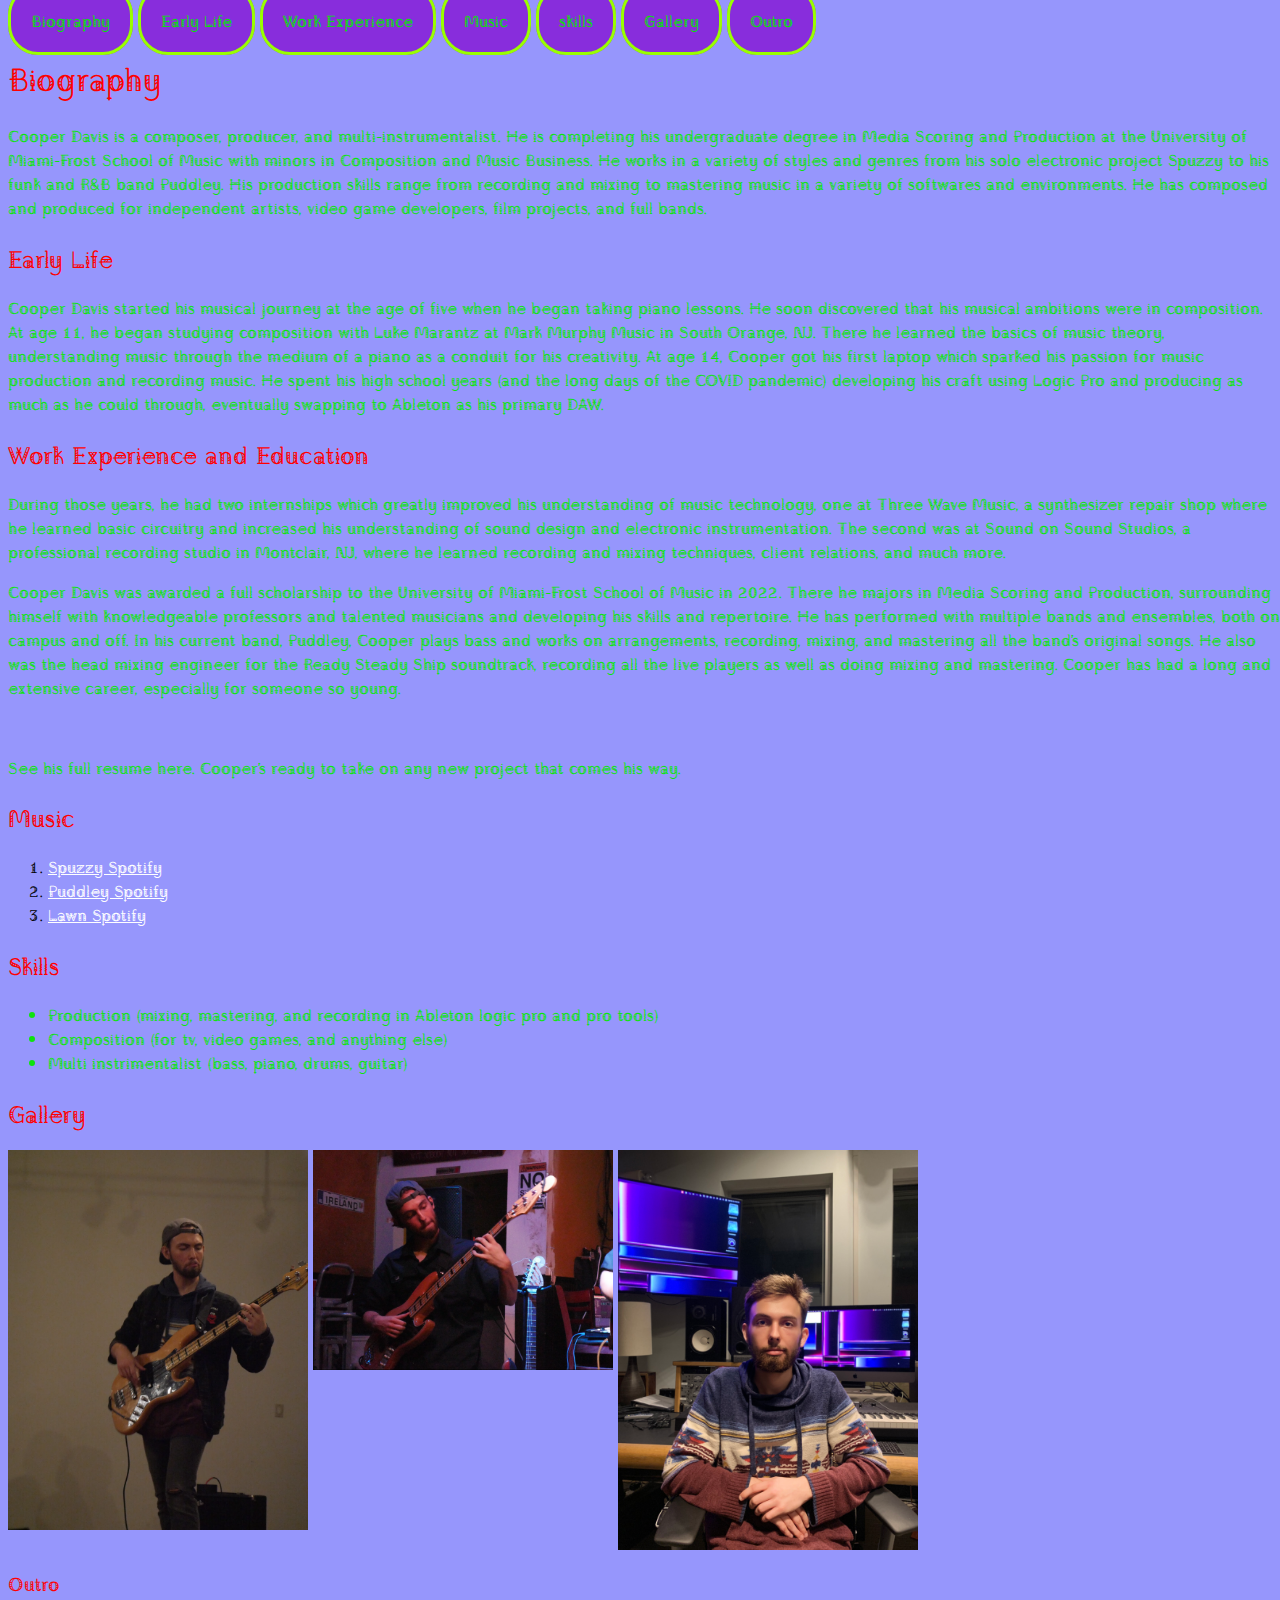
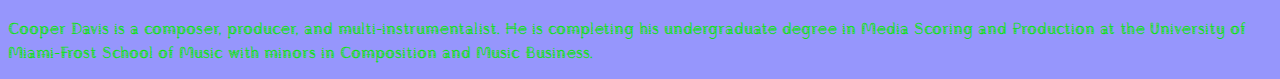
<file: index.html>
<!DOCTYPE html>
<html lang="en">
<head>
    <meta charset="UTF-8">
    <meta name="viewport" content="width=device-width, initial-scale=1.0">
    <meta name="author" content="Cooper Davis">
    <meta name="description" content="A Portfolio for the Composer and Producer Cooper Davis and all the projects he has worked on.">
    <meta name="Keywords" content="Musician, Producer, Composer, Bass player, Songwriter, Orchestrator, Video Game, Movies, TV Shows">
    <title>All About Cooper Davis </title>
    <link rel="stylesheet" href="index.css">
    <link href="https://fonts.googleapis.com/css2?family=Agu+Display:wght@400;700&display=swap" rel="stylesheet">
</head>
<body>
        <section>
            <a class="links" href="#bio">Biography</a>
            <a class="links" href="#early">Early Life</a>
            <a class="links" href="#work">Work Experience</a>
            <a class="links" href="#music">Music</a>
            <a class="links" href="#skills">skills</a>
            <a class="links" href="#gallery">Gallery</a>
            <a class="links" href="#outro">Outro</a>
        </section>
   <!-- this is the header section -->

        <section id="bio">
        <h1>Biography</h1>
            <p> Cooper Davis is a <strong>composer, producer, and multi-instrumentalist</strong>. He is completing his undergraduate degree in Media Scoring and Production at the University of Miami-Frost School of Music with minors in Composition and Music Business. He works in a variety of styles and genres from his solo electronic project Spuzzy to his funk and R&B band Puddley. His production skills range from recording and mixing to mastering music in a variety of softwares and environments. He has composed and produced for independent artists, video game developers, film projects, and full bands. </p>
        </section>
    <!-- this is the second section -->
        <section id="early">
            <h2>Early Life</h2>
            <p>Cooper Davis started his musical journey at the age of five when he began taking piano lessons. He soon discovered that his musical ambitions were in composition. At age 11, he began studying composition with Luke Marantz at Mark Murphy Music in South Orange, NJ. There he learned the basics of music theory, understanding music through the medium of a piano as a conduit for his creativity. At age 14, Cooper got his first laptop which sparked his passion for music production and recording music. He spent his high school years (and the long days of the COVID pandemic) developing his craft using Logic Pro and producing as much as he could through, eventually swapping to Ableton as his primary DAW. </p>
        </section>
        <section id="work">
            <h2>Work Experience and Education</h2>
            <p>During those years, he had two internships which greatly improved his understanding of music technology, one at <strong>Three Wave Music</strong>, a synthesizer repair shop where he learned basic circuitry and increased his understanding of sound design and electronic instrumentation. The second was at Sound on Sound Studios, a professional recording studio in Montclair, NJ, where he learned recording and mixing techniques, client relations, and much more.</p> 
            <p>Cooper Davis was awarded a full scholarship to the University of Miami-Frost School of Music in 2022. There he majors in Media Scoring and Production, surrounding himself with knowledgeable professors and talented musicians and developing his skills and repertoire. He has performed with multiple bands and ensembles, both on campus and off. In his current band, Puddley, Cooper plays bass and works on arrangements, recording, mixing, and mastering all the band’s original songs. He also was the head mixing engineer for the Ready Steady Ship soundtrack, recording all the live players as well as doing mixing and mastering. Cooper has had a long and extensive career, especially for someone so young.</p>
            <br>
            <p>See his full resume here. Cooper’s ready to take on any new project that comes his way. </p>
        </section>
        <section id="music">
        <h2>Music</h2>
        <ol>
            <li><a class=" musiclinks" href="https://open.spotify.com/artist/7jY9QCXY5HTK29w2dXhHB5?si=oDvjY710QUKylDxWddZlJg ">Spuzzy Spotify</a></li>
            <li><a class=" musiclinks" href="https://open.spotify.com/artist/1YtbFCBvHALDLQZsBjsIio?si=Drk9KbIhSiacKWP0EtP1OQ ">Puddley Spotify</a></li>
            <li><a class=" musiclinks" href=" https://open.spotify.com/artist/0MMO2Mtelgm22DG9I53da4?si=7LdA6J7JSfKVeufKWhltZA ">Lawn Spotify</a></li>
        </ol> 
        </section>
        <section id="skills">
        <h2>Skills</h2>
            <ul>
                <li>Production (mixing, mastering, and recording in Ableton logic pro and pro tools) </li>
                <li>Composition (for tv, video games, and anything else)</li>
                <li>Multi instrimentalist (bass, piano, drums, guitar) </li>
            </ul>
        </section>
        <section id="gallery">
            <h2>Gallery</h2>
            <img class="img" src="images/IMG_4633.PNG" alt="Cooper playing bass" width="300">
            <img class="img" src="images/IMG_4635.PNG" alt="Cooper playing bass part 2" width="300">
            <img class="img" src="images/IMG_4723.jpg" alt="Cooper in a studio" width="300">
        </section>
        <footer id="outro">
            <h3>Outro</h3>
            <p>Cooper Davis is a composer, producer, and multi-instrumentalist. He is completing his undergraduate degree in Media Scoring and Production at the University of Miami-Frost School of Music with minors in Composition and Music Business.</p>
        </footer>
</body>
</html>
</file>
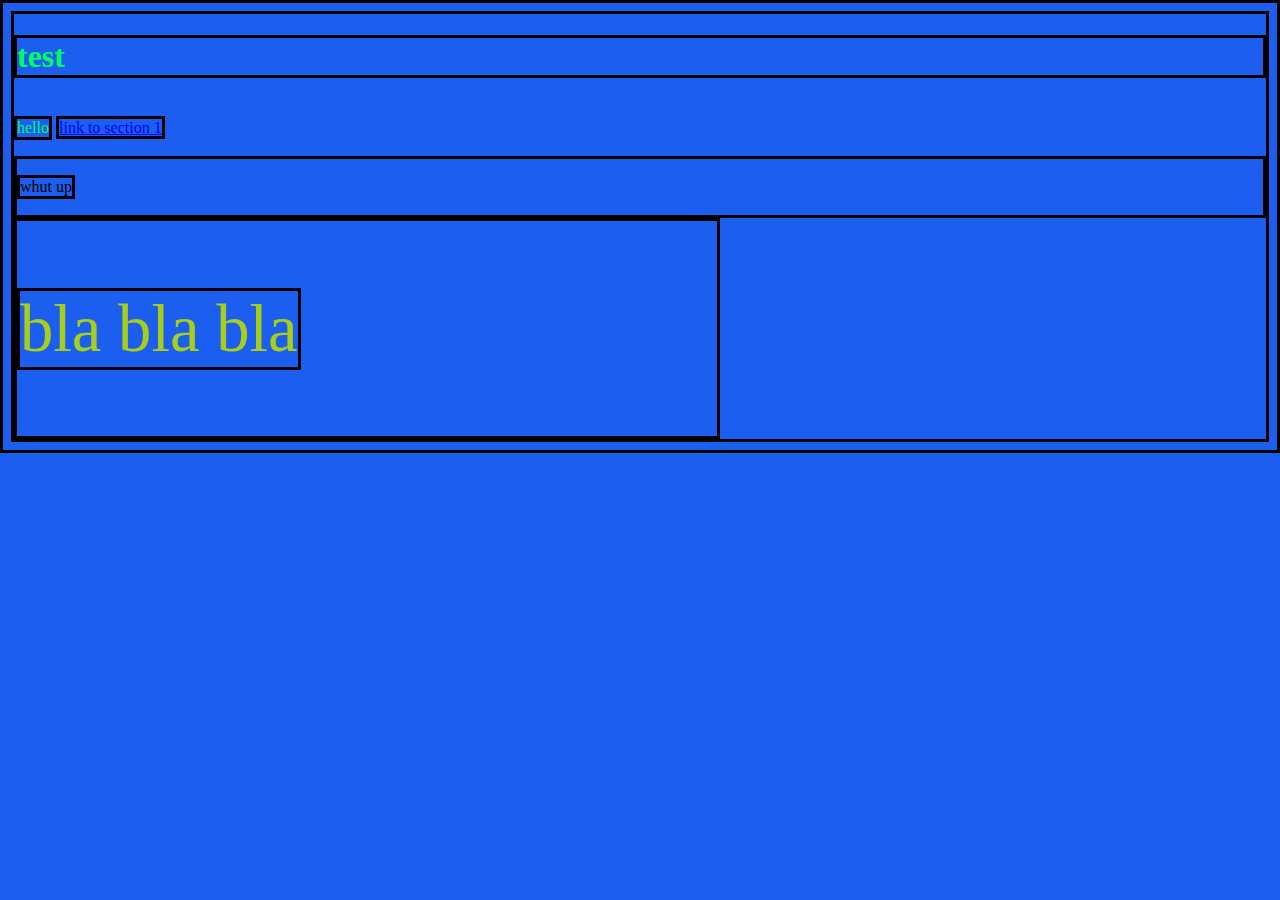
<file: test.html>
<!DOCTYPE html>
<html lang="en">
<head>
    <meta charset="UTF-8">
    <meta name="viewport" content="width=device-width, initial-scale=1.0">
    <title>Document</title>
    <link rel="stylesheet" href="test.css">
</head>
<body>
    <h1>test</h1>
    <p>hello</p>
    <a href="#section1">link to section 1</a>
    <section id="section1">
        <p>whut up</p>
    </section>
    <section class="section2">
        <p>bla bla bla</p>
    </section>
</body>
</html>
</file>
<file: index.css>
body{
    background-color: rgb(150, 150, 252);
    margin-inline-end: auto;
    font-family: 'Agu Display', sans-serif;
}
a{
    color: rgb(4, 225, 4);
    text-decoration: none;
}
a:hover{
    color: rgb(114, 114, 219);
    text-decoration: none;
}
.links {
    border: solid 3px black; 
    border-radius: 30px;
    box-sizing: border-box;
    padding: 20px;
    background-color: rgb(136, 45, 220);
    border-color: rgb(153, 255, 0);
}
h1{
    color: red;
}
h2{
    color: red;
}
h3{
    color: red;
}
.musiclinks{
    color: rgb(255, 255, 255);
    text-decoration: underline;
}
p{
    color: rgb(14, 227, 14);
}
ul{
    color: rgb(14, 227, 14);
}
.img{
    display: inline-block;
    vertical-align: top;
}
.img:hover{
    transform: scale(1.1);
    transition-duration: 0.3s;
}
</file>
<file: test.css>
*{
    border: solid 3px black; 
}
body {
    color: rgb(0, 255, 94);
    background-color: rgb(27, 94, 240);
}
#section1{
    color: black;
}
.section2{
    font-size: 50pt;
    color: #a7ce1a;
    width: 700px   
}
p{
    display: inline-block;
}
</file>
